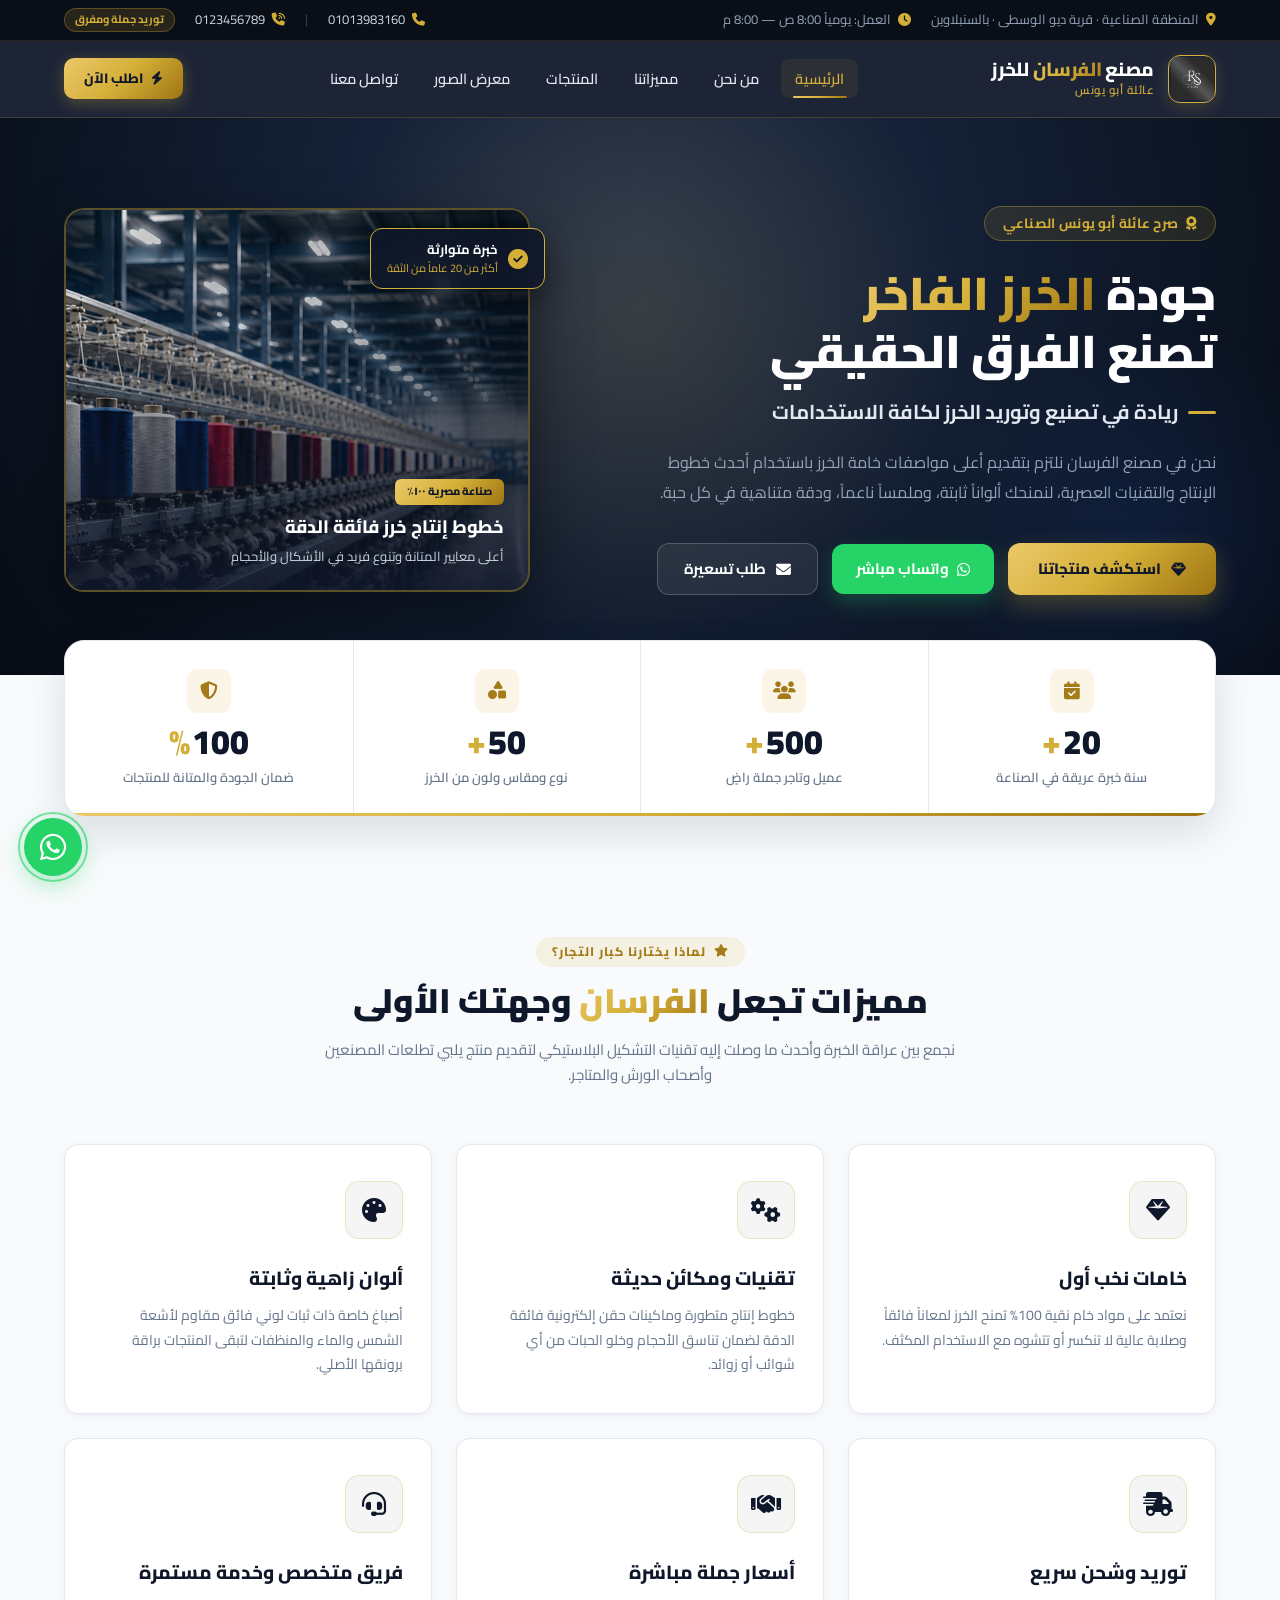
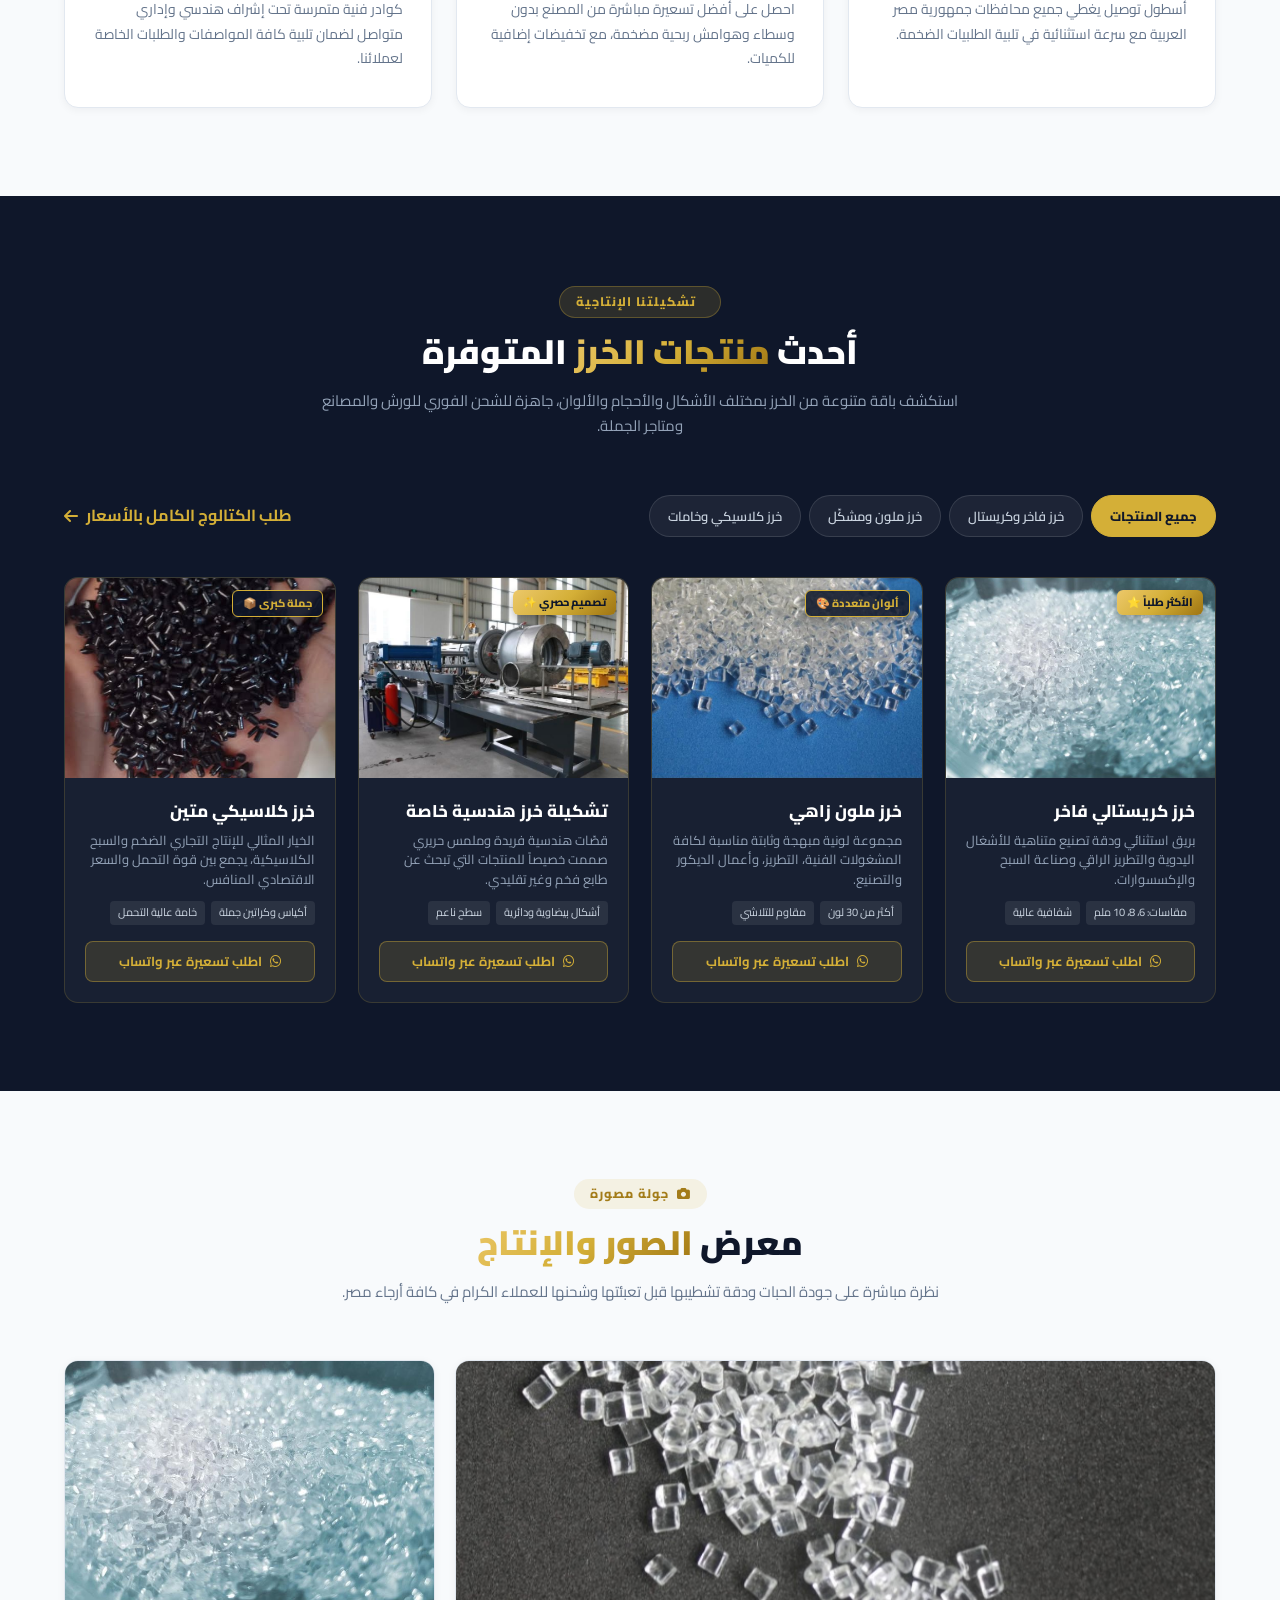
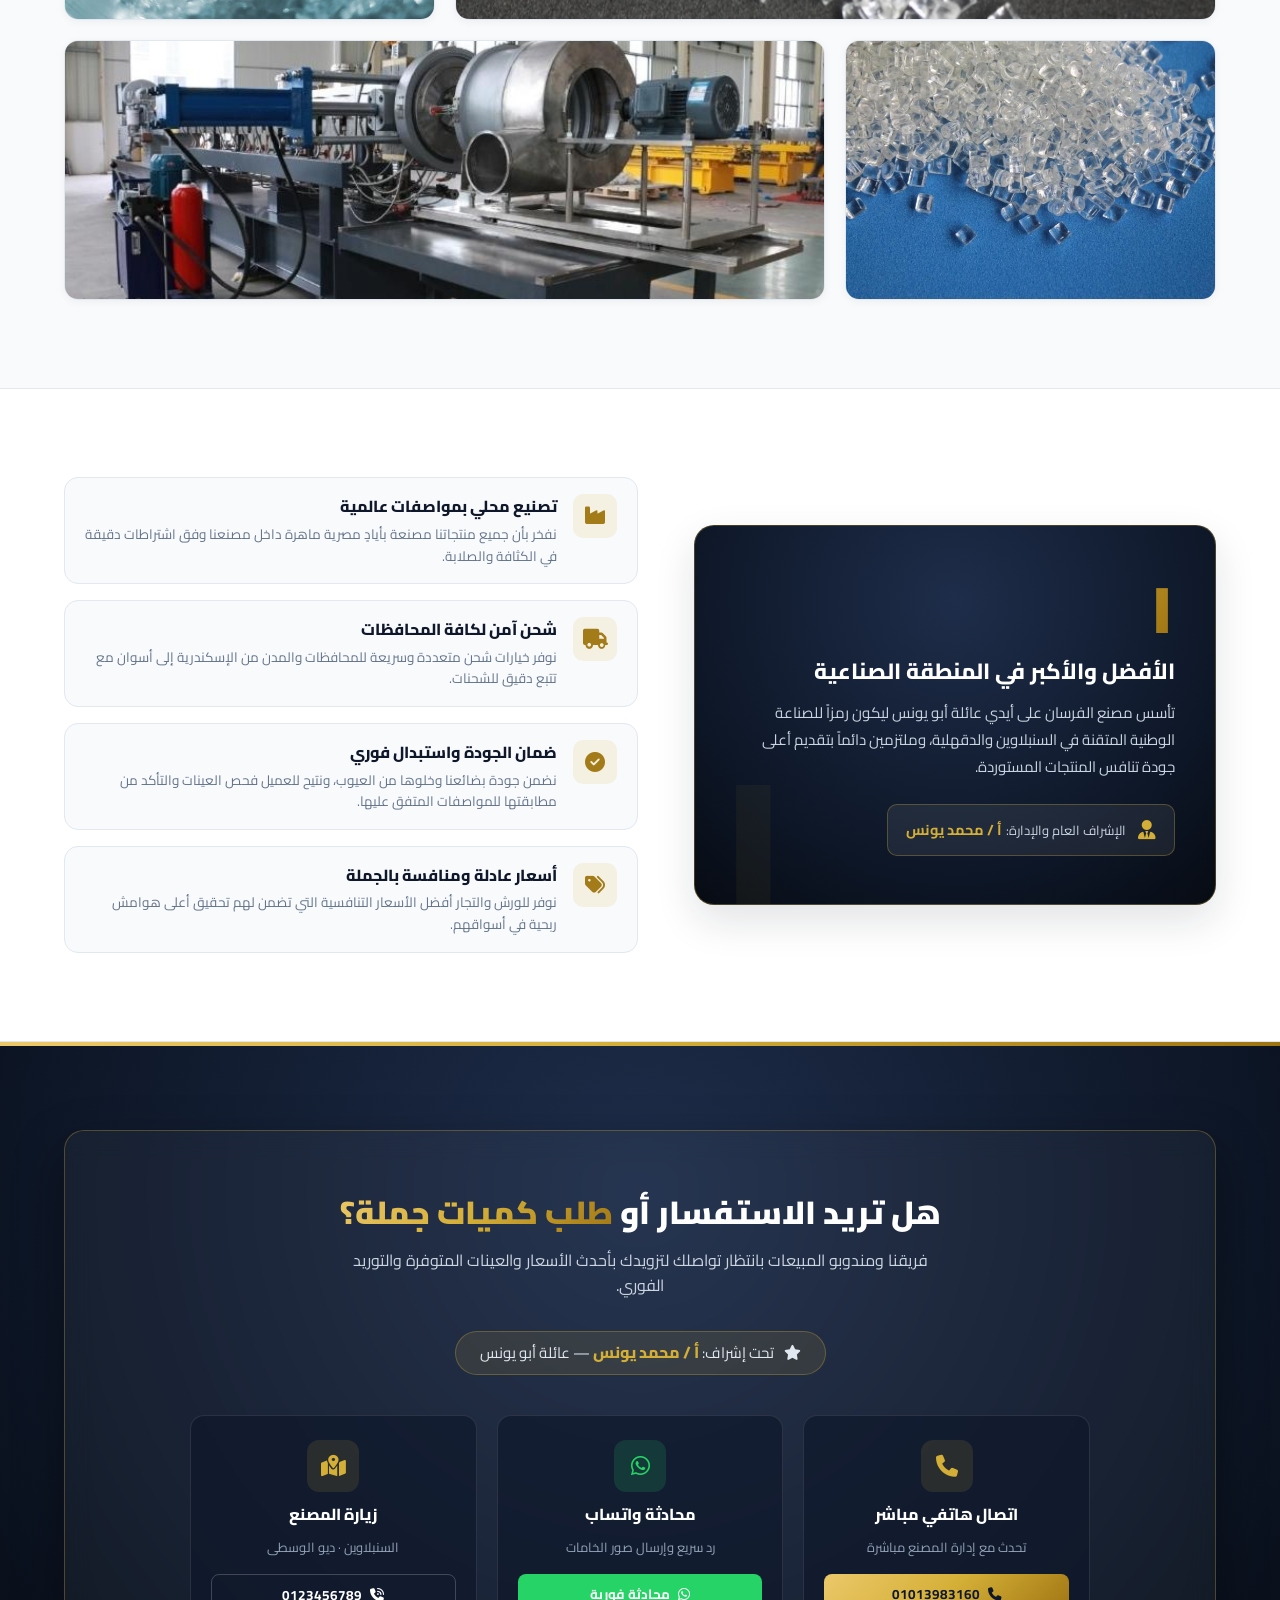
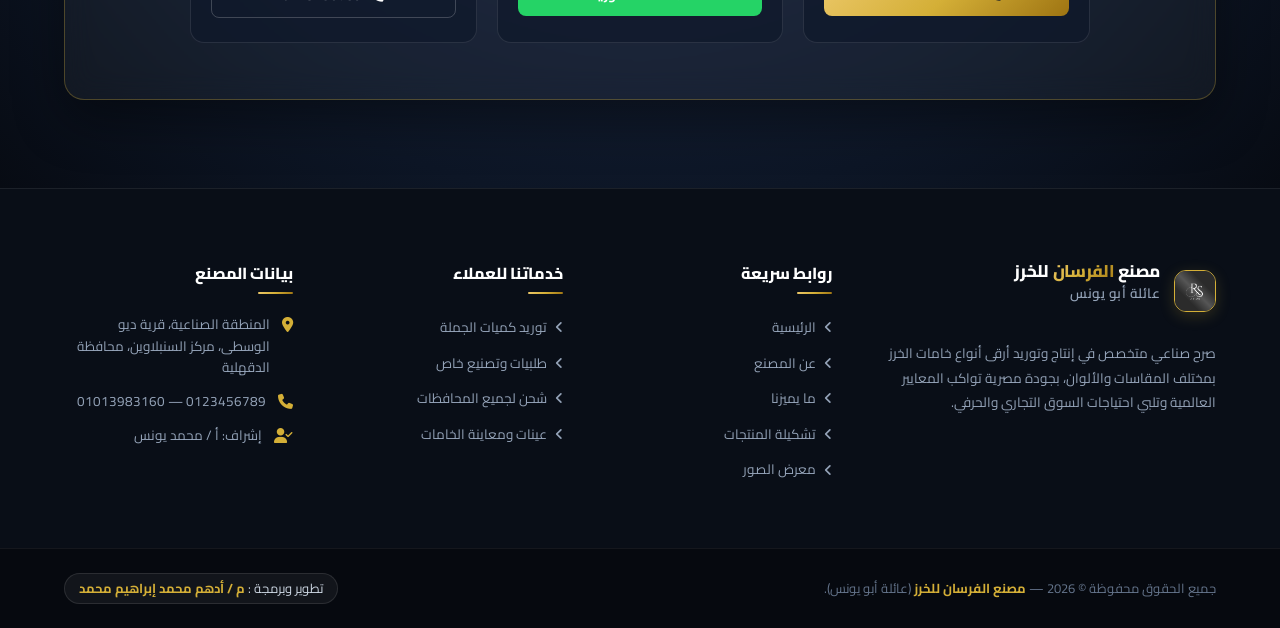
<file: index.html>
<!DOCTYPE html>
<html lang="ar" dir="rtl">
<head>
  <meta charset="UTF-8">
  <meta name="viewport" content="width=device-width, initial-scale=1.0">
  <title>مصنع الفرسان للخرز — عائلة أبو يونس | دقة، فخامة، وأعلى جودة خامات</title>
  <meta name="description" content="مصنع الفرسان للخرز - عائلة أبو يونس بالسنبلاوين. إنتاج وتصنيع أجود أنواع الخرز البلاستيكي والملون والكريستالي بأحدث التقنيات وأفضل أسعار الجملة.">
  
  <!-- Google Fonts & Font Awesome -->
  <link rel="preconnect" href="https://fonts.googleapis.com">
  <link rel="preconnect" href="https://fonts.gstatic.com" crossorigin>
  <link href="https://fonts.googleapis.com/css2?family=Cairo:wght@300;400;600;700;800;900&display=swap" rel="stylesheet">
  <link rel="stylesheet" href="https://cdnjs.cloudflare.com/ajax/libs/font-awesome/6.5.1/css/all.min.css">
  <link rel="shortcut icon" href="فرسان.png" type="image/x-icon">
  <!-- Main Stylesheet -->
  <link rel="stylesheet" href="fo.css">
</head>
<body>

  <!-- TOP BAR -->
  <header class="topbar">
    <div class="container">
      <div class="topbar-info">
        <span class="topbar-item">
          <i class="fa-solid fa-location-dot"></i>
          <span>المنطقة الصناعية · قرية ديو الوسطى · بالسنبلاوين</span>
        </span>
        <span class="topbar-item">
          <i class="fa-solid fa-clock"></i>
          <span>العمل: يومياً 8:00 ص — 8:00 م</span>
        </span>
      </div>
      <div class="topbar-actions">
        <a href="tel:01013983160" class="topbar-item topbar-link">
          <i class="fa-solid fa-phone"></i>
          <span dir="ltr">01013983160</span>
        </a>
        <span style="color: rgba(255,255,255,0.2);">|</span>
        <a href="tel:0123456789" class="topbar-item topbar-link">
          <i class="fa-solid fa-phone-volume"></i>
          <span dir="ltr">0123456789</span>
        </a>
        <span class="topbar-badge">توريد جملة ومفرق</span>
      </div>
    </div>
  </header>

  <!-- NAVBAR -->
  <nav class="navbar-wrapper">
    <div class="container">
      <div class="navbar">
        <a href="#hero" class="brand">
          <div class="brand-icon-wrapper">
           <img src="فرسان.png" alt="مصنع الفرسان للخرز" style="width: 43px; height: 43px;">
          </div>
          <div class="brand-text">
            <h2>مصنع <span>الفرسان</span> للخرز</h2>
            <p>عائلة أبو يونس</p>
          </div>
        </a>

        <ul class="nav-links" id="navLinks">
          <li><a href="#hero" class="active">الرئيسية</a></li>
          <li><a href="#about">من نحن</a></li>
          <li><a href="#features">مميزاتنا</a></li>
          <li><a href="#products">المنتجات</a></li>
          <li><a href="#gallery">معرض الصور</a></li>
          <li><a href="#contact">تواصل معنا</a></li>
        </ul>

        <div class="nav-cta-group">
          <a href="#contact" class="btn-nav-order">
            <i class="fa-solid fa-bolt"></i>
            <span>اطلب الآن</span>
          </a>
          <button class="menu-btn" id="menuToggle" aria-label="فتح القائمة">
            <i class="fa-solid fa-bars"></i>
          </button>
        </div>
      </div>
    </div>
  </nav>

  <!-- HERO SECTION -->
  <section class="hero" id="hero">
    <div class="hero-glow-1"></div>
    <div class="hero-glow-2"></div>
    <div class="container">
      <div class="hero-grid">
        <div class="hero-content">
          <div class="hero-badge-wrap">
            <i class="fa-solid fa-award"></i>
            <span>صرح عائلة أبو يونس الصناعي</span>
          </div>
          <h1>
            جودة <span class="gold-text">الخرز الفاخر</span><br>
            تصنع الفرق الحقيقي
          </h1>
          <div class="hero-subtitle">
            ريادة في تصنيع وتوريد الخرز لكافة الاستخدامات
          </div>
          <p class="hero-desc">
            نحن في مصنع الفرسان نلتزم بتقديم أعلى مواصفات خامة الخرز باستخدام أحدث خطوط الإنتاج والتقنيات العصرية، لنمنحك ألواناً ثابتة، وملمساً ناعماً، ودقة متناهية في كل حبة.
          </p>
          <div class="hero-actions">
            <a href="#products" class="btn-primary">
              <i class="fa-solid fa-gem"></i>
              <span>استكشف منتجاتنا</span>
            </a>
            <a href="https://wa.me/201013983160?text=مرحباً%20مصنع%20الفرسان،%20أود%20الاستفسار%20عن%20منتجات%20الخرز%20وأسعار%20الجملة" target="_blank" rel="noopener" class="btn-whatsapp-hero">
              <i class="fa-brands fa-whatsapp"></i>
              <span>واتساب مباشر</span>
            </a>
            <a href="#contact" class="btn-secondary">
              <i class="fa-solid fa-envelope"></i>
              <span>طلب تسعيرة</span>
            </a>
          </div>
        </div>

        <div class="hero-visual">
          <div class="hero-visual-card">
            <img src="ChatGPT Image Jun 13, 2026, 01_18_08 AM.png" alt="مصنع الفرسان للخرز">
            <div class="hero-card-overlay">
              <span class="hero-card-tag">صناعة مصرية ١٠٠٪</span>
              <div class="hero-card-title">خطوط إنتاج خرز فائقة الدقة</div>
              <div class="hero-card-desc">أعلى معايير المتانة وتنوع فريد في الأشكال والأحجام</div>
            </div>
          </div>
          <div class="hero-floating-badge">
            <i class="fa-solid fa-circle-check"></i>
            <div>
              <strong>خبرة متوارثة</strong>
              <span>أكثر من 20 عاماً من الثقة</span>
            </div>
          </div>
        </div>
      </div>
    </div>
  </section>

  <!-- STATS BAR -->
  <section class="stats-section">
    <div class="container">
      <div class="stats-card-wrapper">
        <div class="stat-item">
          <div class="stat-icon">
            <i class="fa-solid fa-calendar-check"></i>
          </div>
          <div class="stat-num">
            <span>20</span>
            <span class="plus">+</span>
          </div>
          <div class="stat-label">سنة خبرة عريقة في الصناعة</div>
        </div>

        <div class="stat-item">
          <div class="stat-icon">
            <i class="fa-solid fa-users"></i>
          </div>
          <div class="stat-num">
            <span>500</span>
            <span class="plus">+</span>
          </div>
          <div class="stat-label">عميل وتاجر جملة راضٍ</div>
        </div>

        <div class="stat-item">
          <div class="stat-icon">
            <i class="fa-solid fa-shapes"></i>
          </div>
          <div class="stat-num">
            <span>50</span>
            <span class="plus">+</span>
          </div>
          <div class="stat-label">نوع ومقاس ولون من الخرز</div>
        </div>

        <div class="stat-item">
          <div class="stat-icon">
            <i class="fa-solid fa-shield-halved"></i>
          </div>
          <div class="stat-num">
            <span>100</span>
            <span class="plus">%</span>
          </div>
          <div class="stat-label">ضمان الجودة والمتانة للمنتجات</div>
        </div>
      </div>
    </div>
  </section>

  <!-- FEATURES SECTION -->
  <section class="section" id="features">
    <div class="container">
      <div class="section-header">
        <div class="section-eyebrow">
          <i class="fa-solid fa-star"></i>
          <span>لماذا يختارنا كبار التجار؟</span>
        </div>
        <h2 class="section-title">مميزات تجعل <span>الفرسان</span> وجهتك الأولى</h2>
        <p class="section-desc">
          نجمع بين عراقة الخبرة وأحدث ما وصلت إليه تقنيات التشكيل البلاستيكي لتقديم منتج يلبي تطلعات المصنعين وأصحاب الورش والمتاجر.
        </p>
      </div>

      <div class="features-grid">
        <div class="feature-card">
          <div class="feature-icon-box">
            <i class="fa-solid fa-gem"></i>
          </div>
          <h3>خامات نخب أول</h3>
          <p>نعتمد على مواد خام نقية 100% تمنح الخرز لمعاناً فائقاً وصلابة عالية لا تنكسر أو تتشوه مع الاستخدام المكثف.</p>
        </div>

        <div class="feature-card">
          <div class="feature-icon-box">
            <i class="fa-solid fa-gears"></i>
          </div>
          <h3>تقنيات ومكائن حديثة</h3>
          <p>خطوط إنتاج متطورة وماكينات حقن إلكترونية فائقة الدقة لضمان تناسق الأحجام وخلو الحبات من أي شوائب أو زوائد.</p>
        </div>

        <div class="feature-card">
          <div class="feature-icon-box">
            <i class="fa-solid fa-palette"></i>
          </div>
          <h3>ألوان زاهية وثابتة</h3>
          <p>أصباغ خاصة ذات ثبات لوني فائق مقاوم لأشعة الشمس والماء والمنظفات لتبقى المنتجات براقة برونقها الأصلي.</p>
        </div>

        <div class="feature-card">
          <div class="feature-icon-box">
            <i class="fa-solid fa-truck-fast"></i>
          </div>
          <h3>توريد وشحن سريع</h3>
          <p>أسطول توصيل يغطي جميع محافظات جمهورية مصر العربية مع سرعة استثنائية في تلبية الطلبيات الضخمة.</p>
        </div>

        <div class="feature-card">
          <div class="feature-icon-box">
            <i class="fa-solid fa-handshake"></i>
          </div>
          <h3>أسعار جملة مباشرة</h3>
          <p>احصل على أفضل تسعيرة مباشرة من المصنع بدون وسطاء وهوامش ربحية مضخمة، مع تخفيضات إضافية للكميات.</p>
        </div>

        <div class="feature-card">
          <div class="feature-icon-box">
            <i class="fa-solid fa-headset"></i>
          </div>
          <h3>فريق متخصص وخدمة مستمرة</h3>
          <p>كوادر فنية متمرسة تحت إشراف هندسي وإداري متواصل لضمان تلبية كافة المواصفات والطلبات الخاصة لعملائنا.</p>
        </div>
      </div>
    </div>
  </section>

  <!-- PRODUCTS SECTION -->
  <section class="section products-section" id="products">
    <div class="container">
      <div class="section-header">
        <div class="section-eyebrow gold">
          <i class="fa-solid fa-sparkles"></i>
          <span>تشكيلتنا الإنتاجية</span>
        </div>
        <h2 class="section-title white">أحدث <span>منتجات الخرز</span> المتوفرة</h2>
        <p class="section-desc white">
          استكشف باقة متنوعة من الخرز بمختلف الأشكال والأحجام والألوان، جاهزة للشحن الفوري للورش والمصانع ومتاجر الجملة.
        </p>
      </div>

      <div class="products-nav-bar">
        <div class="products-categories">
          <button class="category-pill active" data-filter="all">جميع المنتجات</button>
          <button class="category-pill" data-filter="luxury">خرز فاخر وكريستال</button>
          <button class="category-pill" data-filter="colors">خرز ملون ومشكّل</button>
          <button class="category-pill" data-filter="classic">خرز كلاسيكي وخامات</button>
        </div>
        <a href="https://wa.me/201013983160?text=أريد%20الاطلاع%20على%20كتالوج%20المنتجات%20الكامل" target="_blank" rel="noopener" class="see-all" style="color: var(--accent-gold); font-weight: 700; display: inline-flex; align-items: center; gap: 8px;">
          <span>طلب الكتالوج الكامل بالأسعار</span>
          <i class="fa-solid fa-arrow-left"></i>
        </a>
      </div>

      <div class="products-grid">
        <!-- Product 1 -->
        <div class="product-card" data-category="luxury">
          <div class="product-img-wrap">
            <img src="WhatsApp Image 2026-06-13 at 1.37.20 AM.jpeg" alt="خرز فاخر عالي النقاء">
            <span class="product-badge">الأكثر طلباً ⭐</span>
          </div>
          <div class="product-info">
            <h4>خرز كريستالي فاخر</h4>
            <p>بريق استثنائي ودقة تصنيع متناهية للأشغال اليدوية والتطريز الراقي وصناعة السبح والإكسسوارات.</p>
            <div class="product-features-tags">
              <span class="product-tag">مقاسات: 6، 8، 10 ملم</span>
              <span class="product-tag">شفافية عالية</span>
            </div>
            <a href="https://wa.me/201013983160?text=أود%20طلب%20عرض%20سعر%20لـ%20(خرز%20كريستالي%20فاخر)" target="_blank" rel="noopener" class="product-btn-order">
              <i class="fa-brands fa-whatsapp"></i>
              <span>اطلب تسعيرة عبر واتساب</span>
            </a>
          </div>
        </div>

        <!-- Product 2 -->
        <div class="product-card" data-category="colors">
          <div class="product-img-wrap">
            <img src="WhatsApp Image 2026-06-13 at 1.37.54 AM.jpeg" alt="خرز ملون زاهي">
            <span class="product-badge secondary">ألوان متعددة 🎨</span>
          </div>
          <div class="product-info">
            <h4>خرز ملون زاهي</h4>
            <p>مجموعة لونية مبهجة وثابتة مناسبة لكافة المشغولات الفنية، التطريز، وأعمال الديكور والتصنيع.</p>
            <div class="product-features-tags">
              <span class="product-tag">أكثر من 30 لون</span>
              <span class="product-tag">مقاوم للتلاشي</span>
            </div>
            <a href="https://wa.me/201013983160?text=أود%20طلب%20عرض%20سعر%20لـ%20(خرز%20ملون%20زاهي)" target="_blank" rel="noopener" class="product-btn-order">
              <i class="fa-brands fa-whatsapp"></i>
              <span>اطلب تسعيرة عبر واتساب</span>
            </a>
          </div>
        </div>

        <!-- Product 3 -->
        <div class="product-card" data-category="luxury">
          <div class="product-img-wrap">
            <img src="WhatsApp Image 2026-06-13 at 1.36.39 AM.jpeg" alt="تشكيلة خرز حصرية">
            <span class="product-badge">تصميم حصري ✨</span>
          </div>
          <div class="product-info">
            <h4>تشكيلة خرز هندسية خاصة</h4>
            <p>قصّات هندسية فريدة وملمس حريري صممت خصيصاً للمنتجات التي تبحث عن طابع فخم وغير تقليدي.</p>
            <div class="product-features-tags">
              <span class="product-tag">أشكال بيضاوية ودائرية</span>
              <span class="product-tag">سطح ناعم</span>
            </div>
            <a href="https://wa.me/201013983160?text=أود%20طلب%20عرض%20سعر%20لـ%20(تشكيلة%20خرز%20هندسية%20خاصة)" target="_blank" rel="noopener" class="product-btn-order">
              <i class="fa-brands fa-whatsapp"></i>
              <span>اطلب تسعيرة عبر واتساب</span>
            </a>
          </div>
        </div>

        <!-- Product 4 -->
        <div class="product-card" data-category="classic">
          <div class="product-img-wrap">
            <img src="702486900_122114545581279391_4197637457797478936_n.jpg" alt="خرز كلاسيكي أصيل">
            <span class="product-badge secondary">جملة كبرى 📦</span>
          </div>
          <div class="product-info">
            <h4>خرز كلاسيكي متين</h4>
            <p>الخيار المثالي للإنتاج التجاري الضخم والسبح الكلاسيكية، يجمع بين قوة التحمل والسعر الاقتصادي المنافس.</p>
            <div class="product-features-tags">
              <span class="product-tag">أكياس وكراتين جملة</span>
              <span class="product-tag">خامة عالية التحمل</span>
            </div>
            <a href="https://wa.me/201013983160?text=أود%20طلب%20عرض%20سعر%20لـ%20(خرز%20كلاسيكي%20متين)" target="_blank" rel="noopener" class="product-btn-order">
              <i class="fa-brands fa-whatsapp"></i>
              <span>اطلب تسعيرة عبر واتساب</span>
            </a>
          </div>
        </div>
      </div>
    </div>
  </section>

  <!-- GALLERY SECTION -->
  <section class="section gallery-section" id="gallery">
    <div class="container">
      <div class="section-header">
        <div class="section-eyebrow">
          <i class="fa-solid fa-camera"></i>
          <span>جولة مصورة</span>
        </div>
        <h2 class="section-title">معرض <span>الصور والإنتاج</span></h2>
        <p class="section-desc">
          نظرة مباشرة على جودة الحبات ودقة تشطيبها قبل تعبئتها وشحنها للعملاء الكرام في كافة أرجاء مصر.
        </p>
      </div>

      <div class="gallery-grid">
        <div class="gallery-item wide">
          <img src="WhatsApp Image 2026-06-13 at 1.36.27 AM.jpeg" alt="صالة الإنتاج والخامات">
          <div class="gallery-overlay">
            <h4>خطوط الإنتاج والتصنيع المتطورة</h4>
            <p>فحص دوري لكل دفعة إنتاجية لضمان خلوها من أي عيوب صناعية</p>
          </div>
        </div>

        <div class="gallery-item">
          <img src="WhatsApp Image 2026-06-13 at 1.37.20 AM.jpeg" alt="فرز الخرز وتعبئته">
          <div class="gallery-overlay">
            <h4>فرز وتصنيف دقيق</h4>
            <p>تدرجات لونية منسقة بدقة فائقة</p>
          </div>
        </div>

        <div class="gallery-item">
          <img src="WhatsApp Image 2026-06-13 at 1.37.54 AM.jpeg" alt="ألوان خرز مبهجة">
          <div class="gallery-overlay">
            <h4>تشكيلة الألوان الزاهية</h4>
            <p>جاهزية تامة لتلبية أذواق المصممين والورش</p>
          </div>
        </div>

        <div class="gallery-item wide">
          <img src="WhatsApp Image 2026-06-13 at 1.36.39 AM.jpeg" alt="تشكيلات خرز جاهزة للشحن">
          <div class="gallery-overlay">
            <h4>تعبئة آمنة وتغليف ممتاز</h4>
            <p>تجهيز الطلبيات بأعلى درجات العناية لضمان سلامتها أثناء الشحن</p>
          </div>
        </div>
      </div>
    </div>
  </section>

  <!-- ABOUT US / FACTORY EXCELLENCE -->
  <section class="section about-section" id="about">
    <div class="container">
      <div class="about-grid">
        <div class="about-visual-box">
          <div class="about-number-badge">١</div>
          <h3>الأفضل والأكبر في المنطقة الصناعية</h3>
          <p>
            تأسس مصنع الفرسان على أيدي عائلة أبو يونس ليكون رمزاً للصناعة الوطنية المتقنة في السنبلاوين والدقهلية، وملتزمين دائماً بتقديم أعلى جودة تنافس المنتجات المستوردة.
          </p>
          <div class="about-supervisor-box">
            <i class="fa-solid fa-user-tie"></i>
            <div>
              <span>الإشراف العام والإدارة:</span>
              <strong>أ / محمد يونس</strong>
            </div>
          </div>
        </div>

        <div class="about-points-list">
          <div class="about-point-card">
            <div class="about-point-icon">
              <i class="fa-solid fa-industry"></i>
            </div>
            <div>
              <h4>تصنيع محلي بمواصفات عالمية</h4>
              <p>نفخر بأن جميع منتجاتنا مصنعة بأيادٍ مصرية ماهرة داخل مصنعنا وفق اشتراطات دقيقة في الكثافة والصلابة.</p>
            </div>
          </div>

          <div class="about-point-card">
            <div class="about-point-icon">
              <i class="fa-solid fa-truck"></i>
            </div>
            <div>
              <h4>شحن آمن لكافة المحافظات</h4>
              <p>نوفر خيارات شحن متعددة وسريعة للمحافظات والمدن من الإسكندرية إلى أسوان مع تتبع دقيق للشحنات.</p>
            </div>
          </div>

          <div class="about-point-card">
            <div class="about-point-icon">
              <i class="fa-solid fa-circle-check"></i>
            </div>
            <div>
              <h4>ضمان الجودة واستبدال فوري</h4>
              <p>نضمن جودة بضائعنا وخلوها من العيوب، ونتيح للعميل فحص العينات والتأكد من مطابقتها للمواصفات المتفق عليها.</p>
            </div>
          </div>

          <div class="about-point-card">
            <div class="about-point-icon">
              <i class="fa-solid fa-tags"></i>
            </div>
            <div>
              <h4>أسعار عادلة ومنافسة بالجملة</h4>
              <p>نوفر للورش والتجار أفضل الأسعار التنافسية التي تضمن لهم تحقيق أعلى هوامش ربحية في أسواقهم.</p>
            </div>
          </div>
        </div>
      </div>
    </div>
  </section>

  <!-- CONTACT & ORDER SECTION -->
  <section class="section contact-section" id="contact">
    <div class="container">
      <div class="contact-box">
        <h2>هل تريد الاستفسار أو <span>طلب كميات جملة؟</span></h2>
        <p>فريقنا ومندوبو المبيعات بانتظار تواصلك لتزويدك بأحدث الأسعار والعينات المتوفرة والتوريد الفوري.</p>
        
        <div class="supervisor-highlight">
          <i class="fa-solid fa-star"></i>
          <div>تحت إشراف: <span>أ / محمد يونس</span> — عائلة أبو يونس</div>
        </div>

        <div class="contact-cards-grid">
          <!-- Card 1: Phone -->
          <div class="contact-channel-card">
            <div class="contact-channel-icon">
              <i class="fa-solid fa-phone"></i>
            </div>
            <h4>اتصال هاتفي مباشر</h4>
            <p>تحدث مع إدارة المصنع مباشرة</p>
            <a href="tel:01013983160" class="contact-channel-btn gold">
              <i class="fa-solid fa-phone"></i>
              <span dir="ltr">01013983160</span>
            </a>
          </div>

          <!-- Card 2: WhatsApp -->
          <div class="contact-channel-card">
            <div class="contact-channel-icon whatsapp">
              <i class="fa-brands fa-whatsapp"></i>
            </div>
            <h4>محادثة واتساب</h4>
            <p>رد سريع وإرسال صور الخامات</p>
            <a href="https://wa.me/201013983160?text=مرحباً%20مصنع%20الفرسان،%20أود%20الاستفسار%20عن%20الأسعار%20والكميات" target="_blank" rel="noopener" class="contact-channel-btn green">
              <i class="fa-brands fa-whatsapp"></i>
              <span>محادثة فورية</span>
            </a>
          </div>

          <!-- Card 3: Location -->
          <div class="contact-channel-card">
            <div class="contact-channel-icon">
              <i class="fa-solid fa-map-location-dot"></i>
            </div>
            <h4>زيارة المصنع</h4>
            <p>السنبلاوين · ديو الوسطى</p>
            <a href="tel:0123456789" class="contact-channel-btn outline">
              <i class="fa-solid fa-phone-volume"></i>
              <span dir="ltr">0123456789</span>
            </a>
          </div>
        </div>
      </div>
    </div>
  </section>

  <!-- FOOTER -->
  <footer class="footer">
    <div class="container">
      <div class="footer-grid">
        <div class="footer-col">
          <div class="brand" style="margin-bottom: 1.25rem;">
            <div class="brand-icon-wrapper" style="width: 42px; height: 42px;">
              <img src="فرسان.png" alt="مصنع الفرسان للخرز" style="width: 100%; height: 100%;">
            </div>
            <div class="brand-text">
              <h2 style="font-size: 17px;">مصنع <span>الفرسان</span> للخرز</h2>
              <p>عائلة أبو يونس</p>
            </div>
          </div>
          <p>
            صرح صناعي متخصص في إنتاج وتوريد أرقى أنواع خامات الخرز بمختلف المقاسات والألوان، بجودة مصرية تواكب المعايير العالمية وتلبي احتياجات السوق التجاري والحرفي.
          </p>
        </div>

        <div class="footer-col">
          <h4>روابط سريعة</h4>
          <ul>
            <li><a href="#hero"><i class="fa-solid fa-angle-left"></i> الرئيسية</a></li>
            <li><a href="#about"><i class="fa-solid fa-angle-left"></i> عن المصنع</a></li>
            <li><a href="#features"><i class="fa-solid fa-angle-left"></i> ما يميزنا</a></li>
            <li><a href="#products"><i class="fa-solid fa-angle-left"></i> تشكيلة المنتجات</a></li>
            <li><a href="#gallery"><i class="fa-solid fa-angle-left"></i> معرض الصور</a></li>
          </ul>
        </div>

        <div class="footer-col">
          <h4>خدماتنا للعملاء</h4>
          <ul>
            <li><a href="#products"><i class="fa-solid fa-angle-left"></i> توريد كميات الجملة</a></li>
            <li><a href="#contact"><i class="fa-solid fa-angle-left"></i> طلبيات وتصنيع خاص</a></li>
            <li><a href="#about"><i class="fa-solid fa-angle-left"></i> شحن لجميع المحافظات</a></li>
            <li><a href="#contact"><i class="fa-solid fa-angle-left"></i> عينات ومعاينة الخامات</a></li>
          </ul>
        </div>

        <div class="footer-col">
          <h4>بيانات المصنع</h4>
          <div class="footer-contact-item">
            <i class="fa-solid fa-location-dot"></i>
            <span>المنطقة الصناعية، قرية ديو الوسطى، مركز السنبلاوين، محافظة الدقهلية</span>
          </div>
          <div class="footer-contact-item">
            <i class="fa-solid fa-phone"></i>
            <span dir="ltr">01013983160 — 0123456789</span>
          </div>
          <div class="footer-contact-item">
            <i class="fa-solid fa-user-check"></i>
            <span>إشراف: أ / محمد يونس</span>
          </div>
        </div>
      </div>
    </div>

    <div class="footer-bottom">
      <div class="container">
        <div>
          جميع الحقوق محفوظة © 2026 — <span>مصنع الفرسان للخرز</span> (عائلة أبو يونس).
        </div>
        <div class="developer-badge">
          تطوير وبرمجة : <span>م / أدهم محمد إبراهيم محمد</span>
        </div>
      </div>
    </div>
  </footer>

  <!-- FLOATING WHATSAPP BUTTON -->
  <a href="https://wa.me/201013983160?text=مرحباً%20مصنع%20الفرسان،%20أود%20الاستفسار%20عن%20الخرز" class="floating-whatsapp" target="_blank" rel="noopener" aria-label="تواصل عبر واتساب">
    <i class="fa-brands fa-whatsapp"></i>
  </a>

  <!-- SCROLL TO TOP BUTTON -->
  <button class="scroll-top-btn" id="scrollTopBtn" aria-label="الصعود للأعلى">
    <i class="fa-solid fa-chevron-up"></i>
  </button>

  <!-- JAVASCRIPT -->
  <script>
    // Mobile navigation toggle
    const menuToggle = document.getElementById('menuToggle');
    const navLinks = document.getElementById('navLinks');

    menuToggle.addEventListener('click', () => {
      navLinks.classList.toggle('active');
      const icon = menuToggle.querySelector('i');
      if (navLinks.classList.contains('active')) {
        icon.classList.remove('fa-bars');
        icon.classList.add('fa-xmark');
      } else {
        icon.classList.remove('fa-xmark');
        icon.classList.add('fa-bars');
      }
    });

    // Close menu when clicking any nav item
    document.querySelectorAll('.nav-links a').forEach(link => {
      link.addEventListener('click', () => {
        navLinks.classList.remove('active');
        const icon = menuToggle.querySelector('i');
        if (icon) {
          icon.classList.remove('fa-xmark');
          icon.classList.add('fa-bars');
        }
      });
    });

    // Active Navigation on Scroll
    const sections = document.querySelectorAll('section[id]');
    window.addEventListener('scroll', () => {
      const scrollY = window.pageYOffset;
      sections.forEach(current => {
        const sectionHeight = current.offsetHeight;
        const sectionTop = current.offsetTop - 120;
        const sectionId = current.getAttribute('id');
        const navAnchor = document.querySelector(`.nav-links a[href*='${sectionId}']`);
        if (scrollY > sectionTop && scrollY <= sectionTop + sectionHeight) {
          if (navAnchor) navAnchor.classList.add('active');
        } else {
          if (navAnchor) navAnchor.classList.remove('active');
        }
      });

      // Scroll To Top button visibility
      const scrollTopBtn = document.getElementById('scrollTopBtn');
      if (window.scrollY > 400) {
        scrollTopBtn.classList.add('visible');
      } else {
        scrollTopBtn.classList.remove('visible');
      }
    });

    // Scroll to Top action
    document.getElementById('scrollTopBtn').addEventListener('click', () => {
      window.scrollTo({ top: 0, behavior: 'smooth' });
    });

    // Product Filter Tabs
    const filterButtons = document.querySelectorAll('.category-pill');
    const productCards = document.querySelectorAll('.product-card');

    filterButtons.forEach(button => {
      button.addEventListener('click', () => {
        filterButtons.forEach(btn => btn.classList.remove('active'));
        button.classList.add('active');

        const filter = button.getAttribute('data-filter');

        productCards.forEach(card => {
          if (filter === 'all' || card.getAttribute('data-category') === filter) {
            card.style.display = 'flex';
          } else {
            card.style.display = 'none';
          }
        });
      });
    });
  </script>
</body>
</html>
</file>
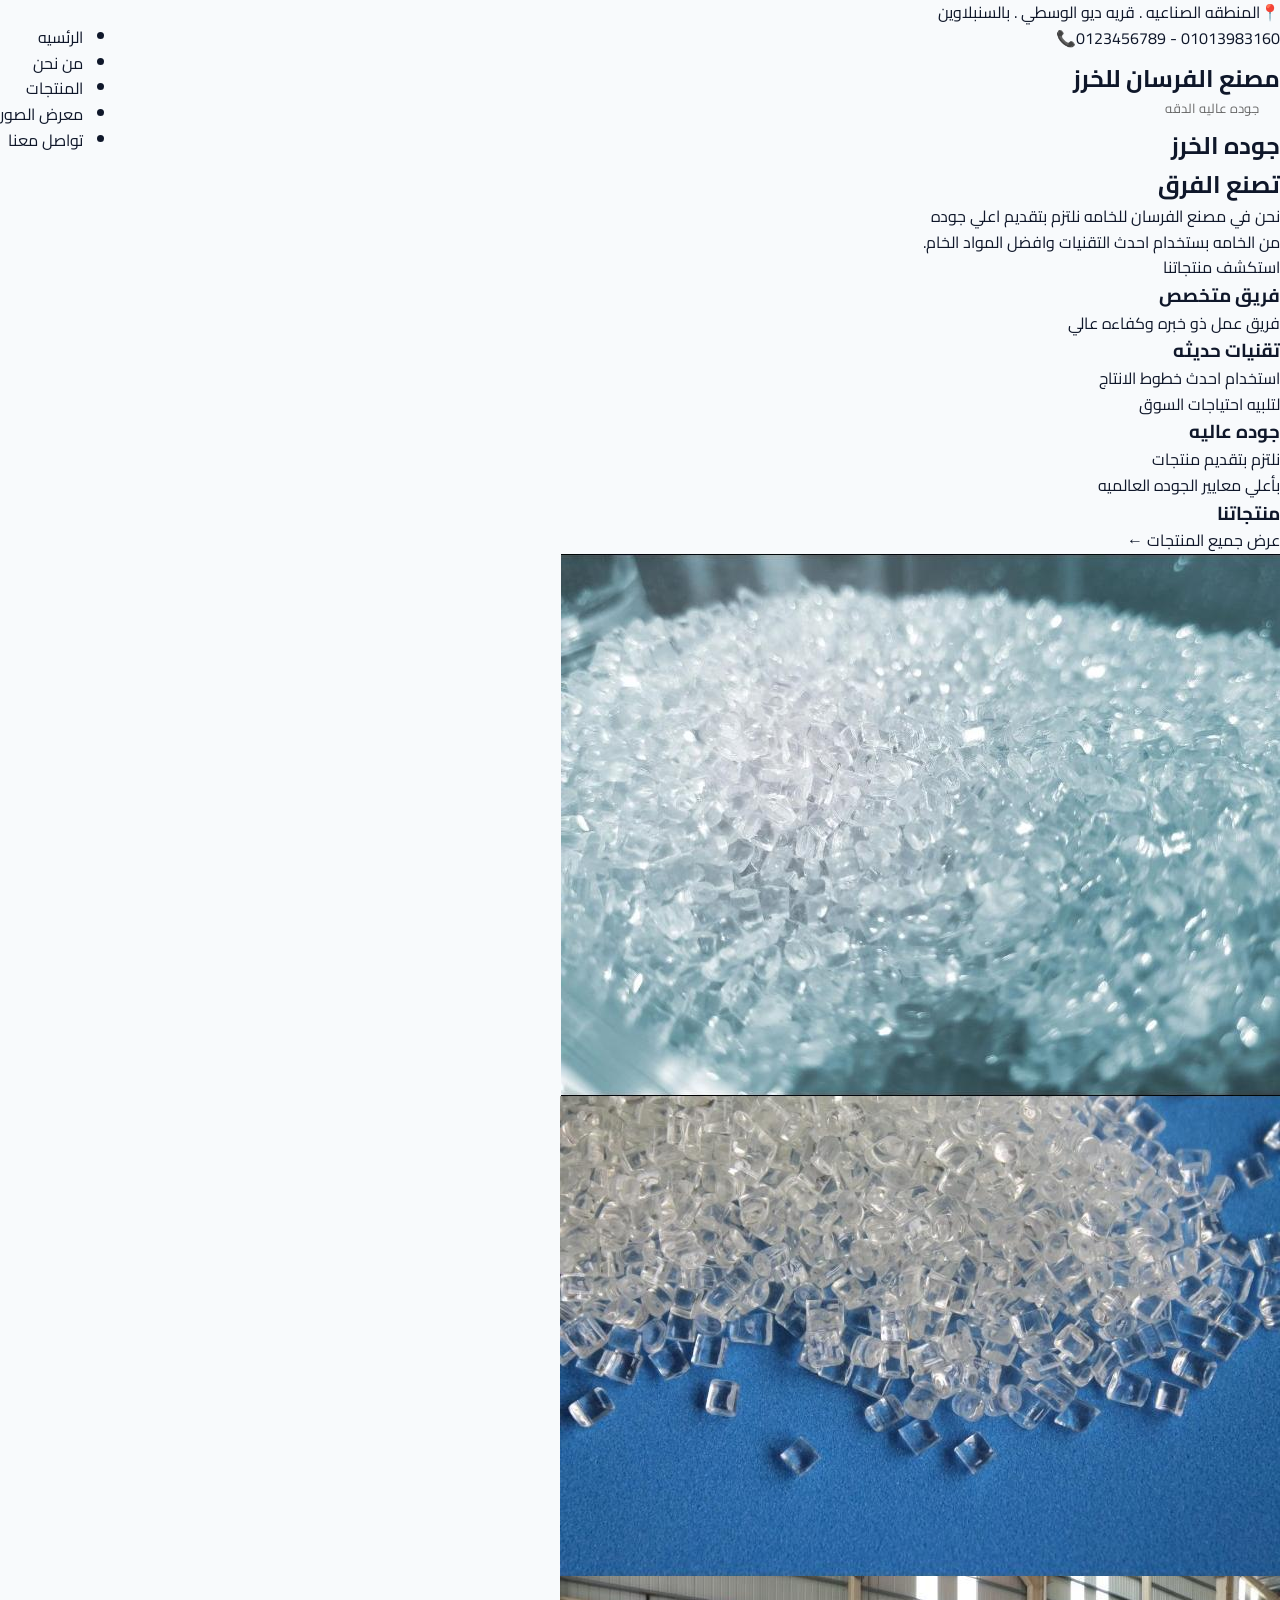
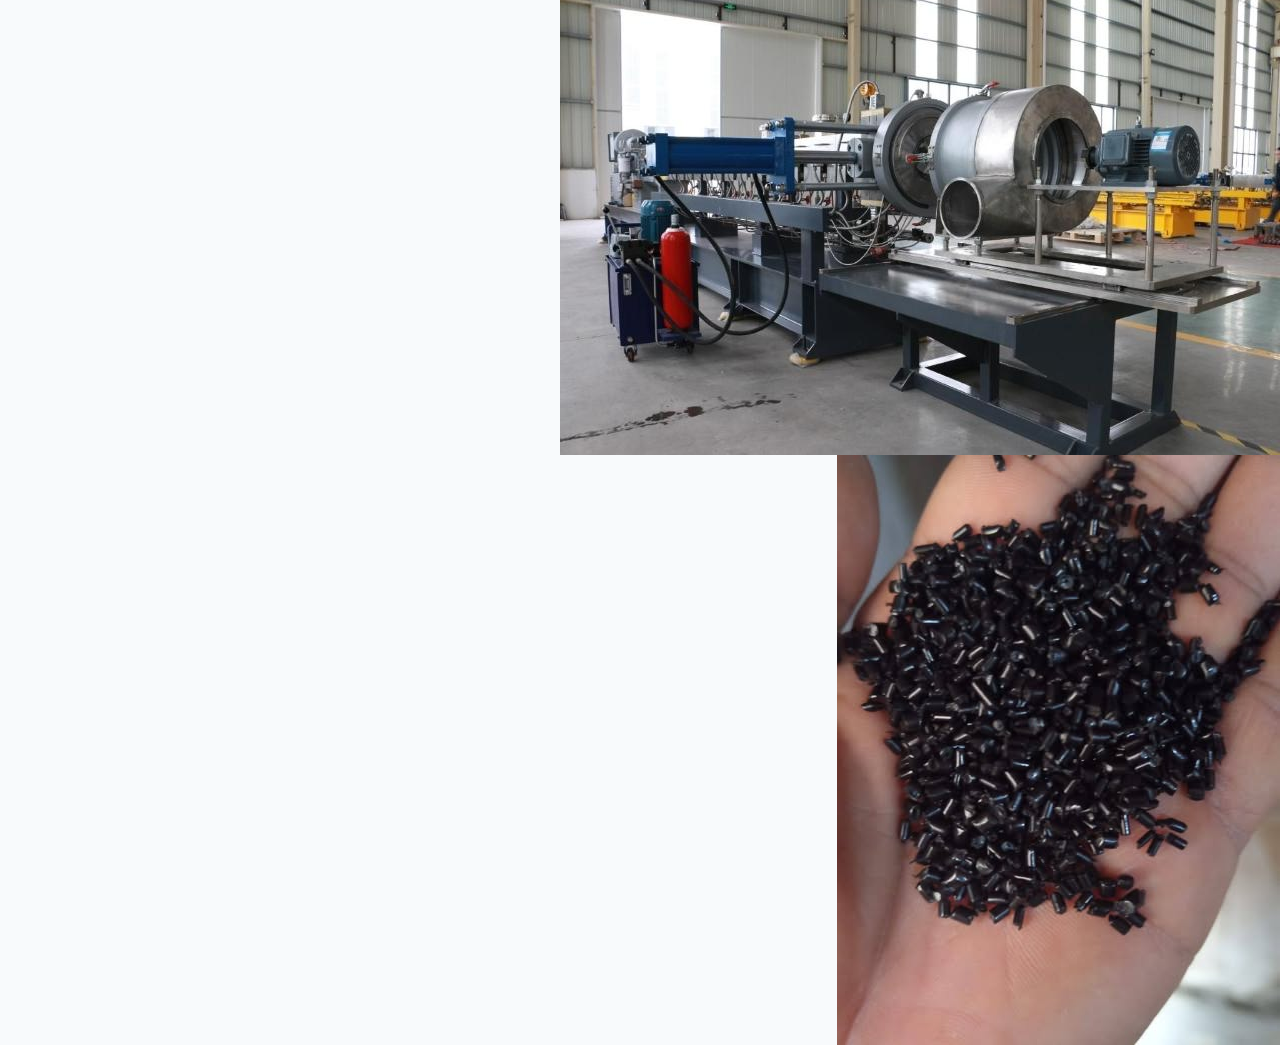
<file: kol.html>
<!DOCTYPE html>
<html lang="en" dir="rtl">
<head>
    <meta charset="UTF-8">
    <meta name="viewport" content="width=device-width, initial-scale=1.0">
     <link rel="preconnect" href="https://fonts.googleapis.com">
     <link href="https://fonts.googleapis.com/css2?family=Cairo:wght@400;700;800;900&display=swap" rel="stylesheet">
    <link rel="stylesheet" href="fo.css">
    <link rel="stylesheet" href="https://cdnjs.cloudflare.com/ajax/libs/font-awesome/6.7.2/css/all.min.css">
    <title>مصنع عائله ابو يونس</title>
</head>
 <nav class="fgt">
  <p>📍المنطقه الصناعيه . قريه ديو الوسطي . بالسنبلاوين</p>
  <p>01013983160 - 0123456789📞</p>
 </nav>
 <header>
<nav class="navbar">
    <div>
    <h2 class="w">مصنع الفرسان للخرز</h2>
    <p style="padding-right: 21px; margin-top: 0; color: dimgray; font-size: 13px;">جوده عاليه الدقه </p>
</div>

<div class="menu-btn" onclick="toggleMenu()">
    <i class="fa-solid fa-bars"></i>
</div>


    <ul id="nav">
     <li>الرئسيه</li>
     <li>من نحن</li>
     <li>المنتجات</li>
     <li>معرض الصور</li>
     <li>تواصل معنا</li>
    </ul>
</nav>
</header>
<body>
    <section class="v">
    <h1 class="c">جوده الخرز</h1>
    <h2 class="f">تصنع الفرق</h2>
    <p class="h">نحن في مصنع الفرسان للخامه نلتزم بتقديم اعلي جوده</p>
    <p class="h">من الخامه بستخدام احدث التقنيات وافضل المواد الخام.</p>
    <div class="l">
    <p class="lol">استكشف منتجاتنا</p>
</div>
</section>
<section class="fge">
 <div class="asd">
   <h3 class="ss">فريق متخصص</h3>
   <p class="qw">فريق عمل ذو خبره وكفاءه عالي</p>
   
 </div>

 <div class="asd">
  <h3 class="ss">تقنيات حديثه</h3>
  <p class="qw">استخدام احدث خطوط الانتاج</p>
  <p class="q">لتلبيه احتياجات السوق</p>
 </div>

 <div class="asd">
  <h3 class="ss">جوده عاليه</h3>
  <p class="qw">نلتزم بتقديم منتجات</p>
  <p class="q">بأعلي معايير الجوده العالميه</p>
 </div>
</section>

<div class="ddd">
  <h3>منتجاتنا</h3>
  <p class="hhh">عرض جميع المنتجات ←</p>
</div>

<section class="def">
  <div class="rer">
  <img src="WhatsApp Image 2026-06-13 at 1.37.20 AM.jpeg" alt="">
  </div>
  <div class="rer">
    <img src="WhatsApp Image 2026-06-13 at 1.37.54 AM.jpeg" alt="">
  </div>
  <div class="rer">
   <img  src="WhatsApp Image 2026-06-13 at 1.36.39 AM.jpeg" alt="">
  </div>
   <div class="rer">
   <img  src="702486900_122114545581279391_4197637457797478936_n.jpg" alt="">
  </div>
</section>

<script>
function toggleMenu(){
    document.getElementById("nav").classList.toggle("active");
}
</script>
</body>
</html>
</file>
<file: fo.css>
/* ==========================================================================
   مصنع الفرسان للخرز — عائلة أبو يونس | Modern Premium Design System
   ========================================================================== */

@import url('https://fonts.googleapis.com/css2?family=Cairo:wght@300;400;500;600;700;800;900&display=swap');

:root {
  /* Colors */
  --primary: #0F172A;
  --primary-light: #1E293B;
  --primary-card: #182234;
  --accent-gold: #D4AF37;
  --gold-glow: rgba(212, 175, 55, 0.35);
  --gold-light: #FDF3D8;
  --gold-dark: #A37C19;
  --gold-gradient: linear-gradient(135deg, #ECC86A 0%, #D4AF37 50%, #9E7412 100%);
  --gold-gradient-hover: linear-gradient(135deg, #FAD97D 0%, #E5BE4A 50%, #B8891C 100%);
  --navy-gradient: linear-gradient(135deg, #0F172A 0%, #1A2849 50%, #0D1B2A 100%);
  --navy-hero-gradient: radial-gradient(circle at 50% 20%, #1E2D4A 0%, #0D1626 70%, #070B13 100%);
  
  --bg-body: #F8FAFC;
  --bg-card: #FFFFFF;
  --bg-card-subtle: #F1F5F9;
  --text-main: #0F172A;
  --text-muted: #64748B;
  --text-light: #94A3B8;
  --border-subtle: #E2E8F0;
  --border-gold: rgba(212, 175, 55, 0.3);
  
  --whatsapp-color: #25D366;
  --whatsapp-hover: #1EBE5D;

  /* Shadows */
  --shadow-sm: 0 2px 8px rgba(15, 23, 42, 0.05);
  --shadow-md: 0 8px 24px rgba(15, 23, 42, 0.08);
  --shadow-lg: 0 16px 40px rgba(15, 23, 42, 0.12);
  --shadow-gold: 0 10px 25px rgba(212, 175, 55, 0.28);
  
  /* Radii & Transitions */
  --radius-sm: 8px;
  --radius-md: 14px;
  --radius-lg: 20px;
  --radius-full: 9999px;
  --transition: all 0.3s cubic-bezier(0.4, 0, 0.2, 1);
}

/* Reset & Global */
*, *::before, *::after {
  box-sizing: border-box;
  margin: 0;
  padding: 0;
}

html {
  scroll-behavior: smooth;
  font-size: 16px;
}

body {
  font-family: 'Cairo', -apple-system, BlinkMacSystemFont, "Segoe UI", Roboto, sans-serif;
  direction: rtl;
  background-color: var(--bg-body);
  color: var(--text-main);
  line-height: 1.6;
  overflow-x: hidden;
  text-rendering: optimizeLegibility;
  -webkit-font-smoothing: antialiased;
}

/* Custom Scrollbar */
::-webkit-scrollbar {
  width: 10px;
}
::-webkit-scrollbar-track {
  background: #0B132B;
}
::-webkit-scrollbar-thumb {
  background: var(--gold-dark);
  border-radius: 5px;
}
::-webkit-scrollbar-thumb:hover {
  background: var(--accent-gold);
}

a {
  text-decoration: none;
  color: inherit;
  transition: var(--transition);
}

img {
  max-width: 100%;
  display: block;
}

button {
  font-family: inherit;
  cursor: pointer;
  border: none;
  outline: none;
  transition: var(--transition);
}

/* Container */
.container {
  max-width: 1200px;
  margin: 0 auto;
  padding: 0 1.5rem;
}

/* ==========================================================================
   TOP BAR
   ========================================================================== */
.topbar {
  background: #090E17;
  color: #CBD5E1;
  font-size: 13px;
  border-bottom: 1px solid rgba(212, 175, 55, 0.15);
  position: relative;
  z-index: 102;
}

.topbar .container {
  display: flex;
  justify-content: space-between;
  align-items: center;
  padding: 8px 1.5rem;
  flex-wrap: wrap;
  gap: 10px;
}

.topbar-info, .topbar-actions {
  display: flex;
  align-items: center;
  gap: 1.25rem;
  flex-wrap: wrap;
}

.topbar-item {
  display: flex;
  align-items: center;
  gap: 7px;
  color: #94A3B8;
  transition: var(--transition);
}

.topbar-item:hover, .topbar-item a:hover {
  color: var(--accent-gold);
}

.topbar-item i {
  color: var(--accent-gold);
  font-size: 13px;
}

.topbar-link {
  color: #CBD5E1;
}

.topbar-badge {
  background: rgba(212, 175, 55, 0.15);
  color: var(--accent-gold);
  border: 1px solid var(--border-gold);
  font-size: 11px;
  font-weight: 700;
  padding: 2px 10px;
  border-radius: 20px;
}

/* ==========================================================================
   NAVBAR
   ========================================================================== */
.navbar-wrapper {
  position: sticky;
  top: 0;
  z-index: 100;
  background: rgba(15, 23, 42, 0.94);
  backdrop-filter: blur(16px);
  -webkit-backdrop-filter: blur(16px);
  border-bottom: 1px solid rgba(212, 175, 55, 0.2);
  transition: var(--transition);
}

.navbar {
  display: flex;
  align-items: center;
  justify-content: space-between;
  height: 76px;
}

.brand {
  display: flex;
  align-items: center;
  gap: 14px;
}

.brand-icon-wrapper {
  width: 48px;
  height: 48px;
  background: var(--navy-gradient);
  border: 1.5px solid var(--accent-gold);
  border-radius: 12px;
  display: flex;
  align-items: center;
  justify-content: center;
  box-shadow: 0 4px 15px rgba(212, 175, 55, 0.2);
  position: relative;
  overflow: hidden;
}

.brand-icon-wrapper::after {
  content: '';
  position: absolute;
  top: -50%;
  left: -50%;
  width: 200%;
  height: 200%;
  background: linear-gradient(45deg, transparent 40%, rgba(255, 255, 255, 0.2) 50%, transparent 60%);
  animation: shine 4s infinite;
}

@keyframes shine {
  0% { transform: translateX(-100%) rotate(45deg); }
  30%, 100% { transform: translateX(100%) rotate(45deg); }
}

.brand-icon-wrapper svg {
  width: 28px;
  height: 28px;
  fill: var(--accent-gold);
  filter: drop-shadow(0 2px 4px rgba(0, 0, 0, 0.3));
}

.brand-text h1, .brand-text h2 {
  font-size: 19px;
  font-weight: 800;
  color: #FFFFFF;
  line-height: 1.2;
  letter-spacing: -0.3px;
}

.brand-text h2 span {
  background: var(--gold-gradient);
  -webkit-background-clip: text;
  -webkit-text-fill-color: transparent;
}

.brand-text p {
  font-size: 11.5px;
  color: var(--accent-gold);
  font-weight: 600;
  letter-spacing: 0.5px;
}

/* Nav links */
.nav-links {
  display: flex;
  align-items: center;
  gap: 8px;
  list-style: none;
}

.nav-links li a {
  display: block;
  padding: 8px 14px;
  font-size: 14.5px;
  font-weight: 600;
  color: #E2E8F0;
  border-radius: 8px;
  transition: var(--transition);
  position: relative;
}

.nav-links li a:hover, .nav-links li a.active {
  color: var(--accent-gold);
  background: rgba(212, 175, 55, 0.08);
}

.nav-links li a.active::after {
  content: '';
  position: absolute;
  bottom: 0;
  right: 15%;
  width: 70%;
  height: 2px;
  background: var(--gold-gradient);
  border-radius: 2px;
}

.nav-cta-group {
  display: flex;
  align-items: center;
  gap: 12px;
}

.btn-nav-order {
  background: var(--gold-gradient);
  color: var(--primary);
  font-size: 13.5px;
  font-weight: 800;
  padding: 10px 20px;
  border-radius: 10px;
  box-shadow: 0 4px 15px rgba(212, 175, 55, 0.3);
  display: inline-flex;
  align-items: center;
  gap: 8px;
  transition: var(--transition);
}

.btn-nav-order:hover {
  background: var(--gold-gradient-hover);
  transform: translateY(-2px);
  box-shadow: 0 6px 20px rgba(212, 175, 55, 0.45);
}

.menu-btn {
  display: none;
  background: rgba(255, 255, 255, 0.08);
  border: 1px solid rgba(255, 255, 255, 0.15);
  color: #FFFFFF;
  width: 42px;
  height: 42px;
  border-radius: 10px;
  align-items: center;
  justify-content: center;
  font-size: 18px;
  cursor: pointer;
  transition: var(--transition);
}

.menu-btn:hover {
  background: rgba(212, 175, 55, 0.2);
  color: var(--accent-gold);
}

/* ==========================================================================
   HERO SECTION
   ========================================================================== */
.hero {
  position: relative;
  background: var(--navy-hero-gradient);
  color: #FFFFFF;
  padding: 5.5rem 0 5rem;
  overflow: hidden;
}

.hero-glow-1 {
  position: absolute;
  top: -150px;
  left: 50%;
  transform: translateX(-50%);
  width: 700px;
  height: 700px;
  background: radial-gradient(circle, rgba(212, 175, 55, 0.15) 0%, transparent 65%);
  pointer-events: none;
}

.hero-glow-2 {
  position: absolute;
  bottom: -100px;
  right: -100px;
  width: 450px;
  height: 450px;
  background: radial-gradient(circle, rgba(37, 99, 235, 0.12) 0%, transparent 70%);
  pointer-events: none;
}

.hero-grid {
  display: grid;
  grid-template-columns: 1.15fr 0.85fr;
  align-items: center;
  gap: 3.5rem;
  position: relative;
  z-index: 2;
}

.hero-badge-wrap {
  display: inline-flex;
  align-items: center;
  gap: 8px;
  background: rgba(212, 175, 55, 0.12);
  border: 1px solid rgba(212, 175, 55, 0.35);
  padding: 6px 18px;
  border-radius: var(--radius-full);
  margin-bottom: 1.5rem;
  backdrop-filter: blur(8px);
}

.hero-badge-wrap i {
  color: var(--accent-gold);
  font-size: 14px;
}

.hero-badge-wrap span {
  color: var(--accent-gold);
  font-size: 13.5px;
  font-weight: 700;
  letter-spacing: 0.3px;
}

.hero-content h1 {
  font-size: 46px;
  font-weight: 900;
  line-height: 1.25;
  margin-bottom: 1rem;
}

.hero-content h1 .gold-text {
  background: var(--gold-gradient);
  -webkit-background-clip: text;
  -webkit-text-fill-color: transparent;
  display: inline-block;
}

.hero-subtitle {
  font-size: 20px;
  font-weight: 700;
  color: #E2E8F0;
  margin-bottom: 1.25rem;
  display: flex;
  align-items: center;
  gap: 10px;
}

.hero-subtitle::before {
  content: '';
  display: inline-block;
  width: 28px;
  height: 3px;
  background: var(--accent-gold);
  border-radius: 2px;
}

.hero-desc {
  font-size: 16px;
  color: #94A3B8;
  line-height: 1.85;
  margin-bottom: 2.25rem;
  max-width: 560px;
}

.hero-actions {
  display: flex;
  align-items: center;
  gap: 14px;
  flex-wrap: wrap;
}

.btn-primary {
  background: var(--gold-gradient);
  color: var(--primary);
  font-size: 15px;
  font-weight: 800;
  padding: 14px 30px;
  border-radius: 12px;
  box-shadow: var(--shadow-gold);
  display: inline-flex;
  align-items: center;
  gap: 10px;
  transition: var(--transition);
}

.btn-primary:hover {
  background: var(--gold-gradient-hover);
  transform: translateY(-3px);
  box-shadow: 0 12px 28px rgba(212, 175, 55, 0.42);
}

.btn-secondary {
  background: rgba(255, 255, 255, 0.07);
  color: #FFFFFF;
  border: 1.5px solid rgba(255, 255, 255, 0.2);
  font-size: 15px;
  font-weight: 700;
  padding: 13px 26px;
  border-radius: 12px;
  display: inline-flex;
  align-items: center;
  gap: 10px;
  backdrop-filter: blur(10px);
  transition: var(--transition);
}

.btn-secondary:hover {
  background: rgba(255, 255, 255, 0.15);
  border-color: rgba(255, 255, 255, 0.4);
  transform: translateY(-3px);
  color: #FFFFFF;
}

.btn-whatsapp-hero {
  background: #25D366;
  color: #FFFFFF;
  font-size: 15px;
  font-weight: 700;
  padding: 13px 24px;
  border-radius: 12px;
  display: inline-flex;
  align-items: center;
  gap: 8px;
  box-shadow: 0 8px 20px rgba(37, 211, 102, 0.25);
  transition: var(--transition);
}

.btn-whatsapp-hero:hover {
  background: #1EBE5D;
  transform: translateY(-3px);
  box-shadow: 0 10px 25px rgba(37, 211, 102, 0.38);
}

/* Hero Media / Visual Card */
.hero-visual {
  position: relative;
}

.hero-visual-card {
  position: relative;
  border-radius: var(--radius-lg);
  overflow: hidden;
  border: 2px solid rgba(212, 175, 55, 0.4);
  box-shadow: 0 25px 60px rgba(0, 0, 0, 0.45);
  background: #0A111F;
}

.hero-visual-card img {
  width: 100%;
  height: 380px;
  object-fit: cover;
  transition: transform 0.6s ease;
}

.hero-visual-card:hover img {
  transform: scale(1.03);
}

.hero-card-overlay {
  position: absolute;
  inset: 0;
  background: linear-gradient(to top, rgba(15, 23, 42, 0.9) 0%, rgba(15, 23, 42, 0.2) 60%, transparent 100%);
  display: flex;
  flex-direction: column;
  justify-content: flex-end;
  padding: 1.5rem;
}

.hero-card-tag {
  background: var(--gold-gradient);
  color: var(--primary);
  font-size: 11px;
  font-weight: 800;
  padding: 4px 12px;
  border-radius: 6px;
  display: inline-block;
  align-self: flex-start;
  margin-bottom: 8px;
}

.hero-card-title {
  color: #FFFFFF;
  font-size: 18px;
  font-weight: 800;
  margin-bottom: 4px;
}

.hero-card-desc {
  color: #CBD5E1;
  font-size: 13px;
}

/* Floating feature pill on hero visual */
.hero-floating-badge {
  position: absolute;
  top: 20px;
  right: -15px;
  background: rgba(15, 23, 42, 0.88);
  border: 1px solid var(--accent-gold);
  border-radius: 12px;
  padding: 10px 16px;
  display: flex;
  align-items: center;
  gap: 10px;
  box-shadow: 0 10px 25px rgba(0, 0, 0, 0.35);
  backdrop-filter: blur(12px);
  animation: float 4s ease-in-out infinite;
}

@keyframes float {
  0%, 100% { transform: translateY(0); }
  50% { transform: translateY(-8px); }
}

.hero-floating-badge i {
  color: var(--accent-gold);
  font-size: 20px;
}

.hero-floating-badge strong {
  display: block;
  font-size: 13px;
  color: #FFFFFF;
}

.hero-floating-badge span {
  display: block;
  font-size: 11px;
  color: var(--accent-gold);
}

/* ==========================================================================
   STATS BAR
   ========================================================================== */
.stats-section {
  position: relative;
  z-index: 10;
  margin-top: -35px;
  margin-bottom: 2rem;
}

.stats-card-wrapper {
  background: #FFFFFF;
  border-radius: var(--radius-lg);
  box-shadow: var(--shadow-lg);
  border: 1px solid var(--border-subtle);
  display: grid;
  grid-template-columns: repeat(4, 1fr);
  overflow: hidden;
  position: relative;
}

.stats-card-wrapper::after {
  content: '';
  position: absolute;
  bottom: 0;
  right: 0;
  width: 100%;
  height: 3px;
  background: var(--gold-gradient);
}

.stat-item {
  padding: 1.75rem 1.25rem;
  text-align: center;
  position: relative;
  border-left: 1px solid var(--border-subtle);
  transition: var(--transition);
}

.stat-item:last-child {
  border-left: none;
}

.stat-item:hover {
  background: #FDFEFE;
}

.stat-icon {
  width: 44px;
  height: 44px;
  margin: 0 auto 10px;
  background: rgba(212, 175, 55, 0.12);
  color: var(--gold-dark);
  border-radius: 10px;
  display: flex;
  align-items: center;
  justify-content: center;
  font-size: 18px;
}

.stat-num {
  font-size: 34px;
  font-weight: 900;
  color: var(--primary);
  line-height: 1.1;
  display: flex;
  align-items: center;
  justify-content: center;
  gap: 2px;
}

.stat-num .plus {
  color: var(--accent-gold);
}

.stat-label {
  font-size: 13px;
  color: var(--text-muted);
  font-weight: 600;
  margin-top: 6px;
}

/* ==========================================================================
   SHARED SECTION HEADERS
   ========================================================================== */
.section {
  padding: 5.5rem 0;
  position: relative;
}

.section-header {
  text-align: center;
  max-width: 650px;
  margin: 0 auto 3.5rem;
}

.section-eyebrow {
  display: inline-flex;
  align-items: center;
  gap: 8px;
  font-size: 12.5px;
  font-weight: 800;
  color: var(--gold-dark);
  text-transform: uppercase;
  letter-spacing: 1px;
  background: rgba(212, 175, 55, 0.12);
  padding: 5px 16px;
  border-radius: var(--radius-full);
  margin-bottom: 12px;
}

.section-eyebrow.gold {
  background: rgba(212, 175, 55, 0.15);
  color: var(--accent-gold);
  border: 1px solid var(--border-gold);
}

.section-title {
  font-size: 34px;
  font-weight: 900;
  color: var(--primary);
  line-height: 1.3;
  margin-bottom: 14px;
}

.section-title span {
  background: var(--gold-gradient);
  -webkit-background-clip: text;
  -webkit-text-fill-color: transparent;
}

.section-title.white {
  color: #FFFFFF;
}

.section-desc {
  font-size: 15px;
  color: var(--text-muted);
  line-height: 1.7;
}

.section-desc.white {
  color: #94A3B8;
}

/* ==========================================================================
   FEATURES / WHY US SECTION
   ========================================================================== */
.features-grid {
  display: grid;
  grid-template-columns: repeat(3, 1fr);
  gap: 24px;
}

.feature-card {
  background: #FFFFFF;
  border-radius: var(--radius-md);
  padding: 2.25rem 1.75rem;
  border: 1px solid var(--border-subtle);
  box-shadow: var(--shadow-sm);
  transition: var(--transition);
  position: relative;
  overflow: hidden;
}

.feature-card::before {
  content: '';
  position: absolute;
  top: 0;
  right: 0;
  width: 0%;
  height: 3.5px;
  background: var(--gold-gradient);
  transition: width 0.4s ease;
}

.feature-card:hover {
  transform: translateY(-6px);
  box-shadow: var(--shadow-lg);
  border-color: rgba(212, 175, 55, 0.35);
}

.feature-card:hover::before {
  width: 100%;
}

.feature-icon-box {
  width: 58px;
  height: 58px;
  background: rgba(15, 23, 42, 0.04);
  border: 1.5px solid rgba(212, 175, 55, 0.25);
  border-radius: 14px;
  display: flex;
  align-items: center;
  justify-content: center;
  font-size: 24px;
  color: var(--primary);
  margin-bottom: 1.5rem;
  transition: var(--transition);
}

.feature-card:hover .feature-icon-box {
  background: var(--navy-gradient);
  color: var(--accent-gold);
  border-color: var(--accent-gold);
  transform: rotate(-6deg);
}

.feature-card h3 {
  font-size: 19px;
  font-weight: 800;
  color: var(--primary);
  margin-bottom: 10px;
}

.feature-card p {
  font-size: 14px;
  color: var(--text-muted);
  line-height: 1.75;
}

/* ==========================================================================
   PRODUCTS SECTION
   ========================================================================== */
.products-section {
  background: var(--primary);
  color: #FFFFFF;
  position: relative;
}

.products-nav-bar {
  display: flex;
  justify-content: space-between;
  align-items: center;
  margin-bottom: 2.5rem;
  flex-wrap: wrap;
  gap: 1.5rem;
}

.products-categories {
  display: flex;
  gap: 8px;
  flex-wrap: wrap;
}

.category-pill {
  background: rgba(255, 255, 255, 0.06);
  border: 1px solid rgba(255, 255, 255, 0.12);
  color: #CBD5E1;
  padding: 8px 18px;
  border-radius: var(--radius-full);
  font-size: 13px;
  font-weight: 600;
  cursor: pointer;
  transition: var(--transition);
}

.category-pill:hover, .category-pill.active {
  background: var(--accent-gold);
  border-color: var(--accent-gold);
  color: var(--primary);
  font-weight: 800;
}

.products-grid {
  display: grid;
  grid-template-columns: repeat(4, 1fr);
  gap: 22px;
}

.product-card {
  background: rgba(255, 255, 255, 0.04);
  border: 1px solid rgba(212, 175, 55, 0.18);
  border-radius: var(--radius-md);
  overflow: hidden;
  transition: var(--transition);
  display: flex;
  flex-direction: column;
}

.product-card:hover {
  transform: translateY(-7px);
  border-color: var(--accent-gold);
  box-shadow: 0 16px 35px rgba(0, 0, 0, 0.5), 0 0 15px rgba(212, 175, 55, 0.2);
}

.product-img-wrap {
  height: 200px;
  position: relative;
  overflow: hidden;
  background: #090E17;
}

.product-img-wrap img {
  width: 100%;
  height: 100%;
  object-fit: cover;
  transition: transform 0.5s ease;
}

.product-card:hover .product-img-wrap img {
  transform: scale(1.08);
}

.product-badge {
  position: absolute;
  top: 12px;
  right: 12px;
  background: var(--gold-gradient);
  color: var(--primary);
  font-size: 11px;
  font-weight: 800;
  padding: 4px 10px;
  border-radius: 6px;
  box-shadow: 0 4px 10px rgba(0, 0, 0, 0.3);
  z-index: 2;
}

.product-badge.secondary {
  background: rgba(15, 23, 42, 0.85);
  color: var(--accent-gold);
  border: 1px solid var(--accent-gold);
}

.product-info {
  padding: 1.25rem;
  display: flex;
  flex-direction: column;
  flex-grow: 1;
}

.product-info h4 {
  font-size: 17px;
  font-weight: 800;
  color: #FFFFFF;
  margin-bottom: 6px;
}

.product-info p {
  font-size: 13px;
  color: #94A3B8;
  margin-bottom: 12px;
  line-height: 1.5;
}

.product-features-tags {
  display: flex;
  gap: 6px;
  flex-wrap: wrap;
  margin-bottom: 1rem;
}

.product-tag {
  font-size: 11px;
  color: #CBD5E1;
  background: rgba(255, 255, 255, 0.08);
  padding: 3px 8px;
  border-radius: 4px;
}

.product-btn-order {
  margin-top: auto;
  background: rgba(212, 175, 55, 0.15);
  border: 1px solid rgba(212, 175, 55, 0.4);
  color: var(--accent-gold);
  padding: 9px 14px;
  border-radius: 8px;
  font-size: 13px;
  font-weight: 700;
  display: flex;
  align-items: center;
  justify-content: center;
  gap: 8px;
  transition: var(--transition);
}

.product-btn-order:hover {
  background: var(--gold-gradient);
  color: var(--primary);
  border-color: transparent;
}

/* ==========================================================================
   GALLERY / WORKSHOP SHOWCASE
   ========================================================================== */
.gallery-section {
  background: #F8FAFC;
}

.gallery-grid {
  display: grid;
  grid-template-columns: repeat(3, 1fr);
  gap: 20px;
}

.gallery-item {
  position: relative;
  border-radius: var(--radius-md);
  overflow: hidden;
  height: 260px;
  box-shadow: var(--shadow-sm);
  border: 1px solid var(--border-subtle);
  cursor: pointer;
}

.gallery-item.wide {
  grid-column: span 2;
}

.gallery-item img {
  width: 100%;
  height: 100%;
  object-fit: cover;
  transition: transform 0.5s ease;
}

.gallery-overlay {
  position: absolute;
  inset: 0;
  background: linear-gradient(to top, rgba(15, 23, 42, 0.85) 0%, rgba(15, 23, 42, 0.2) 60%, transparent 100%);
  opacity: 0;
  display: flex;
  flex-direction: column;
  justify-content: flex-end;
  padding: 1.5rem;
  transition: opacity 0.3s ease;
}

.gallery-item:hover .gallery-overlay {
  opacity: 1;
}

.gallery-item:hover img {
  transform: scale(1.06);
}

.gallery-overlay h4 {
  color: #FFFFFF;
  font-size: 17px;
  font-weight: 800;
}

.gallery-overlay p {
  color: var(--accent-gold);
  font-size: 13px;
}

/* ==========================================================================
   ABOUT / FACTORY EXCELLENCE
   ========================================================================== */
.about-section {
  background: #FFFFFF;
  border-top: 1px solid var(--border-subtle);
  border-bottom: 1px solid var(--border-subtle);
}

.about-grid {
  display: grid;
  grid-template-columns: 1fr 1.1fr;
  gap: 3.5rem;
  align-items: center;
}

.about-visual-box {
  background: var(--navy-hero-gradient);
  border-radius: var(--radius-lg);
  padding: 3rem 2.5rem;
  color: #FFFFFF;
  border: 1.5px solid var(--border-gold);
  box-shadow: var(--shadow-lg);
  position: relative;
  overflow: hidden;
}

.about-visual-box::before {
  content: '١';
  position: absolute;
  bottom: -40px;
  left: 20px;
  font-size: 200px;
  font-weight: 900;
  color: rgba(212, 175, 55, 0.06);
  line-height: 1;
  pointer-events: none;
}

.about-number-badge {
  font-size: 68px;
  font-weight: 900;
  background: var(--gold-gradient);
  -webkit-background-clip: text;
  -webkit-text-fill-color: transparent;
  line-height: 1;
  margin-bottom: 12px;
}

.about-visual-box h3 {
  font-size: 22px;
  font-weight: 800;
  margin-bottom: 10px;
}

.about-visual-box p {
  font-size: 15px;
  color: #CBD5E1;
  line-height: 1.8;
  margin-bottom: 1.5rem;
}

.about-supervisor-box {
  background: rgba(255, 255, 255, 0.07);
  border: 1px solid rgba(212, 175, 55, 0.3);
  padding: 12px 18px;
  border-radius: 10px;
  display: inline-flex;
  align-items: center;
  gap: 12px;
}

.about-supervisor-box i {
  color: var(--accent-gold);
  font-size: 20px;
}

.about-supervisor-box span {
  font-size: 13px;
  color: #CBD5E1;
}

.about-supervisor-box strong {
  color: var(--accent-gold);
  font-size: 14.5px;
}

.about-points-list {
  display: flex;
  flex-direction: column;
  gap: 16px;
}

.about-point-card {
  display: flex;
  align-items: flex-start;
  gap: 16px;
  background: #F8FAFC;
  border: 1px solid var(--border-subtle);
  border-radius: var(--radius-md);
  padding: 16px 20px;
  transition: var(--transition);
}

.about-point-card:hover {
  background: #FFFFFF;
  border-color: rgba(212, 175, 55, 0.4);
  box-shadow: var(--shadow-md);
  transform: translateX(-4px);
}

.about-point-icon {
  width: 44px;
  height: 44px;
  min-width: 44px;
  border-radius: 10px;
  background: rgba(212, 175, 55, 0.12);
  color: var(--gold-dark);
  display: flex;
  align-items: center;
  justify-content: center;
  font-size: 20px;
}

.about-point-card h4 {
  font-size: 16px;
  font-weight: 800;
  color: var(--primary);
  margin-bottom: 4px;
}

.about-point-card p {
  font-size: 13.5px;
  color: var(--text-muted);
  line-height: 1.6;
}

/* ==========================================================================
   CONTACT & ORDER STRIP
   ========================================================================== */
.contact-section {
  background: var(--navy-hero-gradient);
  color: #FFFFFF;
  padding: 5.5rem 0;
  position: relative;
  overflow: hidden;
}

.contact-section::before {
  content: '';
  position: absolute;
  top: 0;
  right: 0;
  width: 100%;
  height: 4px;
  background: var(--gold-gradient);
}

.contact-box {
  background: rgba(255, 255, 255, 0.04);
  border: 1px solid rgba(212, 175, 55, 0.3);
  border-radius: var(--radius-lg);
  padding: 3.5rem 2.5rem;
  text-align: center;
  box-shadow: 0 20px 50px rgba(0, 0, 0, 0.4);
  backdrop-filter: blur(14px);
  position: relative;
  z-index: 2;
}

.contact-box h2 {
  font-size: 32px;
  font-weight: 900;
  color: #FFFFFF;
  margin-bottom: 10px;
}

.contact-box h2 span {
  background: var(--gold-gradient);
  -webkit-background-clip: text;
  -webkit-text-fill-color: transparent;
}

.contact-box p {
  font-size: 16px;
  color: #CBD5E1;
  max-width: 600px;
  margin: 0 auto 2rem;
}

.supervisor-highlight {
  display: inline-flex;
  align-items: center;
  gap: 10px;
  background: rgba(212, 175, 55, 0.12);
  border: 1px solid rgba(212, 175, 55, 0.3);
  padding: 8px 24px;
  border-radius: var(--radius-full);
  margin-bottom: 2.5rem;
  font-size: 15px;
  color: #E2E8F0;
}

.supervisor-highlight span {
  color: var(--accent-gold);
  font-weight: 800;
  font-size: 16px;
}

.contact-cards-grid {
  display: grid;
  grid-template-columns: repeat(3, 1fr);
  gap: 20px;
  max-width: 900px;
  margin: 0 auto;
}

.contact-channel-card {
  background: rgba(15, 23, 42, 0.65);
  border: 1px solid rgba(255, 255, 255, 0.1);
  border-radius: var(--radius-md);
  padding: 1.5rem 1.25rem;
  text-align: center;
  display: flex;
  flex-direction: column;
  align-items: center;
  gap: 10px;
  transition: var(--transition);
}

.contact-channel-card:hover {
  border-color: var(--accent-gold);
  background: rgba(15, 23, 42, 0.85);
  transform: translateY(-4px);
}

.contact-channel-icon {
  width: 52px;
  height: 52px;
  border-radius: 12px;
  background: rgba(212, 175, 55, 0.12);
  color: var(--accent-gold);
  display: flex;
  align-items: center;
  justify-content: center;
  font-size: 22px;
}

.contact-channel-icon.whatsapp {
  background: rgba(37, 211, 102, 0.15);
  color: var(--whatsapp-color);
}

.contact-channel-card h4 {
  font-size: 16px;
  font-weight: 800;
  color: #FFFFFF;
}

.contact-channel-card p {
  font-size: 13px;
  color: #94A3B8;
  margin-bottom: 6px;
}

.contact-channel-btn {
  width: 100%;
  padding: 10px 16px;
  border-radius: 8px;
  font-size: 13.5px;
  font-weight: 700;
  display: inline-flex;
  align-items: center;
  justify-content: center;
  gap: 8px;
  transition: var(--transition);
}

.contact-channel-btn.gold {
  background: var(--gold-gradient);
  color: var(--primary);
}

.contact-channel-btn.gold:hover {
  background: var(--gold-gradient-hover);
}

.contact-channel-btn.green {
  background: var(--whatsapp-color);
  color: #FFFFFF;
}

.contact-channel-btn.green:hover {
  background: var(--whatsapp-hover);
}

.contact-channel-btn.outline {
  border: 1px solid rgba(255, 255, 255, 0.2);
  color: #FFFFFF;
  background: transparent;
}

.contact-channel-btn.outline:hover {
  background: rgba(255, 255, 255, 0.1);
  border-color: #FFFFFF;
}

/* ==========================================================================
   FOOTER
   ========================================================================== */
.footer {
  background: #090E17;
  color: #94A3B8;
  padding: 4.5rem 0 0;
  border-top: 1px solid rgba(255, 255, 255, 0.08);
}

.footer-grid {
  display: grid;
  grid-template-columns: 1.5fr 1fr 1fr 1fr;
  gap: 2.5rem;
  margin-bottom: 3.5rem;
}

.footer-col h4 {
  color: #FFFFFF;
  font-size: 16px;
  font-weight: 800;
  margin-bottom: 1.25rem;
  position: relative;
  padding-bottom: 8px;
}

.footer-col h4::after {
  content: '';
  position: absolute;
  bottom: 0;
  right: 0;
  width: 35px;
  height: 2.5px;
  background: var(--gold-gradient);
  border-radius: 2px;
}

.footer-col p {
  font-size: 13.5px;
  line-height: 1.8;
  color: #94A3B8;
  margin-bottom: 1rem;
}

.footer-col ul {
  list-style: none;
}

.footer-col ul li {
  margin-bottom: 10px;
}

.footer-col ul li a {
  font-size: 13.5px;
  color: #94A3B8;
  display: inline-flex;
  align-items: center;
  gap: 8px;
  transition: var(--transition);
}

.footer-col ul li a:hover {
  color: var(--accent-gold);
  transform: translateX(-4px);
}

.footer-contact-item {
  display: flex;
  align-items: flex-start;
  gap: 12px;
  font-size: 13.5px;
  color: #94A3B8;
  margin-bottom: 12px;
}

.footer-contact-item i {
  color: var(--accent-gold);
  font-size: 15px;
  margin-top: 3px;
}

.footer-bottom {
  border-top: 1px solid rgba(255, 255, 255, 0.06);
  padding: 1.5rem 0;
  background: #06090F;
}

.footer-bottom .container {
  display: flex;
  justify-content: space-between;
  align-items: center;
  flex-wrap: wrap;
  gap: 12px;
  font-size: 13px;
  color: #64748B;
}

.footer-bottom span {
  color: var(--accent-gold);
  font-weight: 700;
}

.developer-badge {
  background: rgba(255, 255, 255, 0.05);
  border: 1px solid rgba(255, 255, 255, 0.1);
  padding: 4px 14px;
  border-radius: 20px;
  color: #CBD5E1;
}

.developer-badge span {
  color: var(--accent-gold);
}

/* ==========================================================================
   FLOATING ACTION BUTTONS
   ========================================================================== */
.floating-whatsapp {
  position: fixed;
  bottom: 24px;
  left: 24px;
  width: 58px;
  height: 58px;
  background: #25D366;
  color: #FFFFFF;
  border-radius: 50%;
  display: flex;
  align-items: center;
  justify-content: center;
  font-size: 30px;
  box-shadow: 0 8px 25px rgba(37, 211, 102, 0.4);
  z-index: 99;
  cursor: pointer;
  transition: var(--transition);
}

.floating-whatsapp:hover {
  transform: scale(1.1);
  background: #1EBE5D;
}

.floating-whatsapp::before {
  content: '';
  position: absolute;
  inset: -6px;
  border-radius: 50%;
  border: 2px solid rgba(37, 211, 102, 0.6);
  animation: pulse-ring 2s cubic-bezier(0.215, 0.61, 0.355, 1) infinite;
}

@keyframes pulse-ring {
  0% { transform: scale(0.9); opacity: 0.8; }
  100% { transform: scale(1.35); opacity: 0; }
}

.scroll-top-btn {
  position: fixed;
  bottom: 24px;
  right: 24px;
  width: 44px;
  height: 44px;
  background: rgba(15, 23, 42, 0.85);
  border: 1px solid var(--border-gold);
  color: var(--accent-gold);
  border-radius: 12px;
  display: flex;
  align-items: center;
  justify-content: center;
  font-size: 18px;
  z-index: 98;
  cursor: pointer;
  opacity: 0;
  visibility: hidden;
  transition: var(--transition);
  backdrop-filter: blur(8px);
}

.scroll-top-btn.visible {
  opacity: 1;
  visibility: visible;
}

.scroll-top-btn:hover {
  background: var(--gold-gradient);
  color: var(--primary);
  transform: translateY(-3px);
}

/* ==========================================================================
   RESPONSIVE STYLES
   ========================================================================== */
@media (max-width: 1024px) {
  .hero-content h1 {
    font-size: 38px;
  }
  .features-grid {
    grid-template-columns: repeat(2, 1fr);
  }
  .products-grid {
    grid-template-columns: repeat(2, 1fr);
  }
  .footer-grid {
    grid-template-columns: repeat(2, 1fr);
  }
  .stats-card-wrapper {
    grid-template-columns: repeat(2, 1fr);
  }
  .stat-item:nth-child(2) {
    border-left: none;
  }
  .stat-item {
    border-bottom: 1px solid var(--border-subtle);
  }
}

@media (max-width: 768px) {
  .topbar .container {
    flex-direction: column;
    text-align: center;
    gap: 6px;
  }
  .topbar-info, .topbar-actions {
    justify-content: center;
  }
  
  .navbar {
    height: 68px;
  }

  .nav-links {
    position: absolute;
    top: 68px;
    right: 0;
    width: 100%;
    background: #0F172A;
    border-bottom: 2px solid var(--accent-gold);
    flex-direction: column;
    align-items: stretch;
    padding: 1.25rem 1.5rem;
    gap: 8px;
    display: none;
    box-shadow: 0 20px 40px rgba(0, 0, 0, 0.4);
  }

  .nav-links.active {
    display: flex;
    animation: fadeInDown 0.3s ease;
  }

  @keyframes fadeInDown {
    from { opacity: 0; transform: translateY(-10px); }
    to { opacity: 1; transform: translateY(0); }
  }

  .nav-links li a {
    padding: 10px 14px;
    border-radius: 8px;
  }

  .menu-btn {
    display: flex;
  }

  .nav-cta-group .btn-nav-order {
    display: none;
  }

  .hero {
    padding: 3.5rem 0 3.5rem;
  }

  .hero-grid {
    grid-template-columns: 1fr;
    gap: 2.5rem;
    text-align: center;
  }

  .hero-subtitle {
    justify-content: center;
  }

  .hero-desc {
    margin: 0 auto 2rem;
  }

  .hero-actions {
    justify-content: center;
  }

  .hero-floating-badge {
    right: 15px;
    top: 15px;
  }

  .features-grid {
    grid-template-columns: 1fr;
  }

  .gallery-grid {
    grid-template-columns: 1fr;
  }

  .gallery-item.wide {
    grid-column: span 1;
  }

  .about-grid {
    grid-template-columns: 1fr;
    gap: 2rem;
  }

  .contact-cards-grid {
    grid-template-columns: 1fr;
  }

  .footer-grid {
    grid-template-columns: 1fr;
    gap: 2rem;
  }

  .footer-bottom .container {
    flex-direction: column;
    text-align: center;
  }
}

@media (max-width: 480px) {
  .hero-content h1 {
    font-size: 30px;
  }
  .section-title {
    font-size: 26px;
  }
  .stats-card-wrapper {
    grid-template-columns: 1fr;
  }
  .stat-item {
    border-left: none;
  }
  .products-grid {
    grid-template-columns: 1fr;
  }
  .btn-primary, .btn-secondary, .btn-whatsapp-hero {
    width: 100%;
    justify-content: center;
  }
}
</file>
